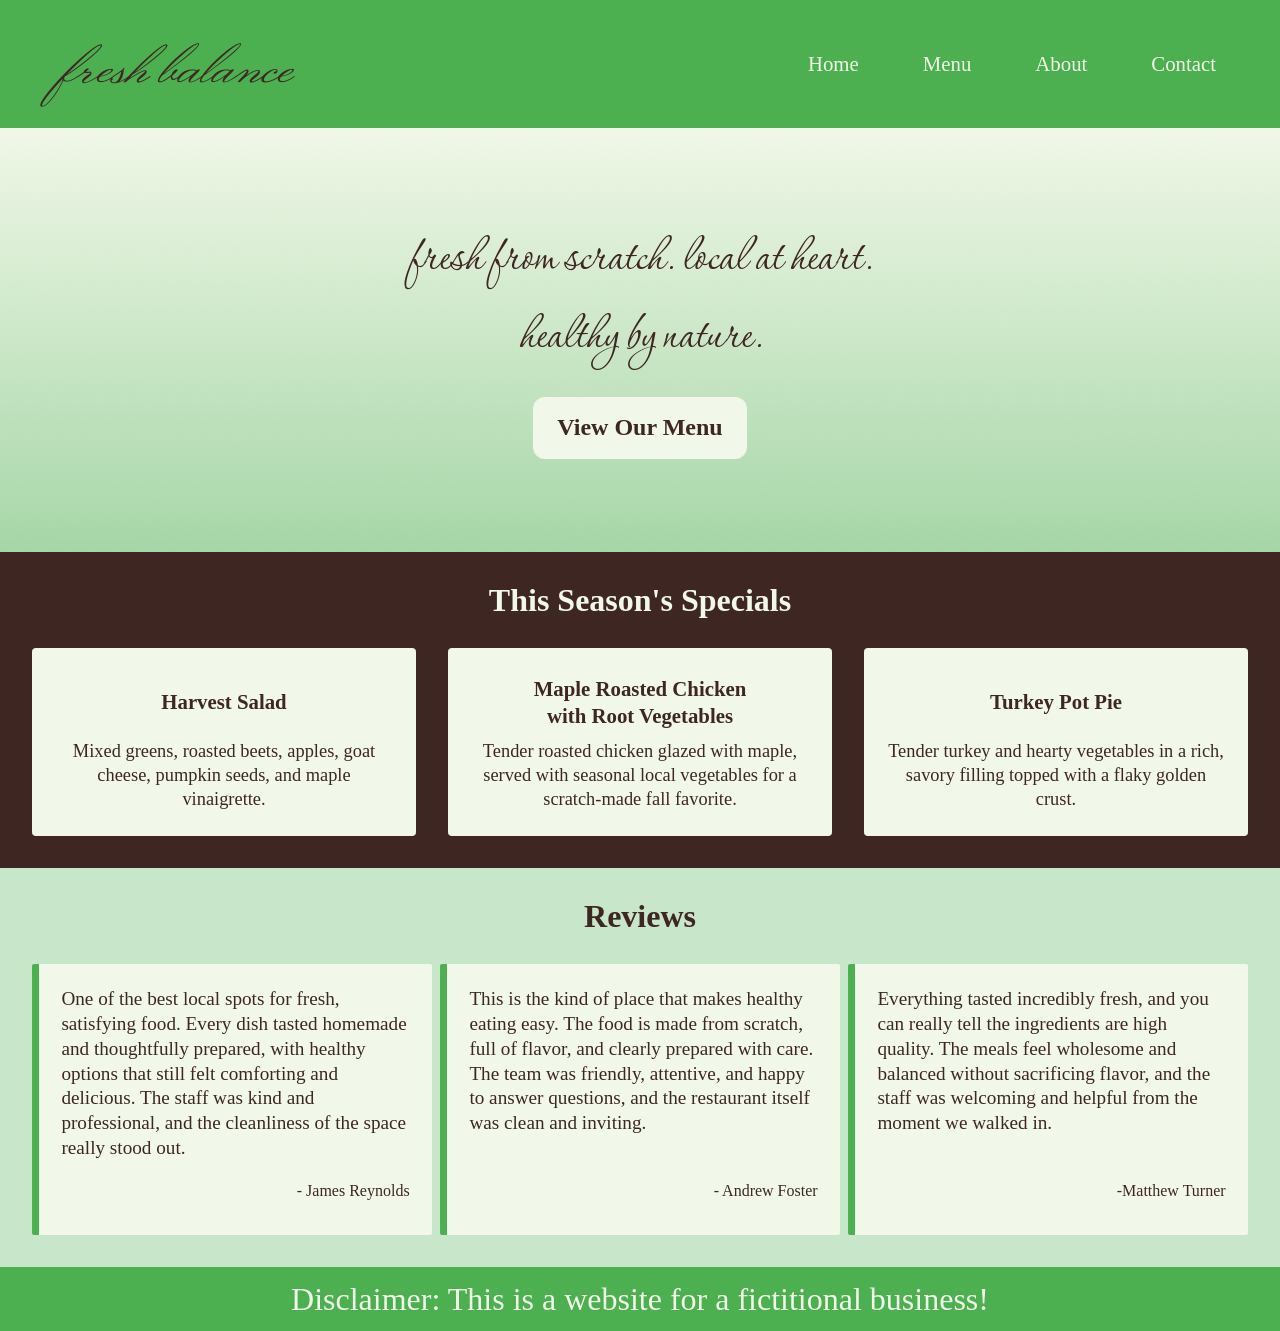
<file: index.html>
<!DOCTYPE html>
<html lang="en">
<head>
  <meta charset="UTF-8">
  <meta name="viewport" content="width=device-width, initial-scale=1.0">
  <title>Fresh Balance</title>
  <link rel="stylesheet" href="reset.css">
  <link rel="stylesheet" href="styles.css">
  <link rel="preconnect" href="https://fonts.googleapis.com">
  <link rel="preconnect" href="https://fonts.gstatic.com" crossorigin>
  <link href="https://fonts.googleapis.com/css2?family=League+Script&family=Lexend+Deca:wght@100..900&family=Monsieur+La+Doulaise&display=swap" rel="stylesheet">
  <link rel="preconnect" href="https://fonts.googleapis.com">
  <link rel="preconnect" href="https://fonts.gstatic.com" crossorigin>
  <link href="https://fonts.googleapis.com/css2?family=Corinthia:wght@400;700&family=League+Script&family=Lexend+Deca:wght@100..900&family=Monsieur+La+Doulaise&display=swap" rel="stylesheet">

</head>

<body>
  <header>
    <h1>fresh balance</h1>

    <nav class="nav">
      <ul>
        <li><a href="index.html">Home</a></li>
        <li><a href="menu.html">Menu</a></li>
        <li><a href="about.html">About</a></li>
        <li><a href="contact.html">Contact</a></li>
      </ul>
    </nav>
  </header>


  <main>
    <section class="hero">
      <div class="hero-content">
        <h2></h2>
        <p>fresh from scratch. local at heart.<br>healthy by nature.</p>

      <a class="hero-button" href="menu.html">View Our Menu</a>
      </div>
    </section>

    <section class="season-specials">
      <h3>This Season's Specials</h3>
      <section class="specials-container">
        <div class="special">
          <h4 class="special-name">Harvest Salad</h4>
          <p class="special-description">Mixed greens, roasted beets, apples, goat cheese, pumpkin seeds, and maple vinaigrette.</p>
        </div>

        <div class="special">
          <h4 class="special-name">Maple Roasted Chicken<br>with Root Vegetables</h4>
          <p class="special-description">Tender roasted chicken glazed with maple, served with seasonal local vegetables for a scratch-made fall favorite.
          </p>
        </div>

        <div class="special">
          <h4 class="special-name">Turkey Pot Pie</h4>
          <p class="special-description">Tender turkey and hearty vegetables in a rich, savory filling topped with a flaky golden crust.</p>
        </div>
      </section>  
    </section>

    <section class="reviews">
      <h3>Reviews</h3>
      <section class="reviews-container">
        <div class="review-box">
          <p class="review">One of the best local spots for fresh, satisfying food. Every dish tasted homemade and thoughtfully prepared, with healthy options that still felt comforting and delicious. The staff was kind and professional, and the cleanliness of the space really stood out.</p>
          <p class="reviewer-name">- James Reynolds</p>
        </div>

        <div class="review-box">
          <p class="review">This is the kind of place that makes healthy eating easy. The food is made from scratch, full of flavor, and clearly prepared with care. The team was friendly, attentive, and happy to answer questions, and the restaurant itself was clean and inviting.</p>
          <p class="reviewer-name">- Andrew Foster</p>
        </div>

        <div class="review-box">
          <p class="review">Everything tasted incredibly fresh, and you can really tell the ingredients are high quality. The meals feel wholesome and balanced without sacrificing flavor, and the staff was welcoming and helpful from the moment we walked in.</p>
          <p class="reviewer-name">-Matthew Turner</p>
        </div>
      </section>
    </section>

  </main>

  <footer>
    <p>Disclaimer: This is a website for a fictitional business!</p>
  </footer>
  
  
</body>
</html>
</file>
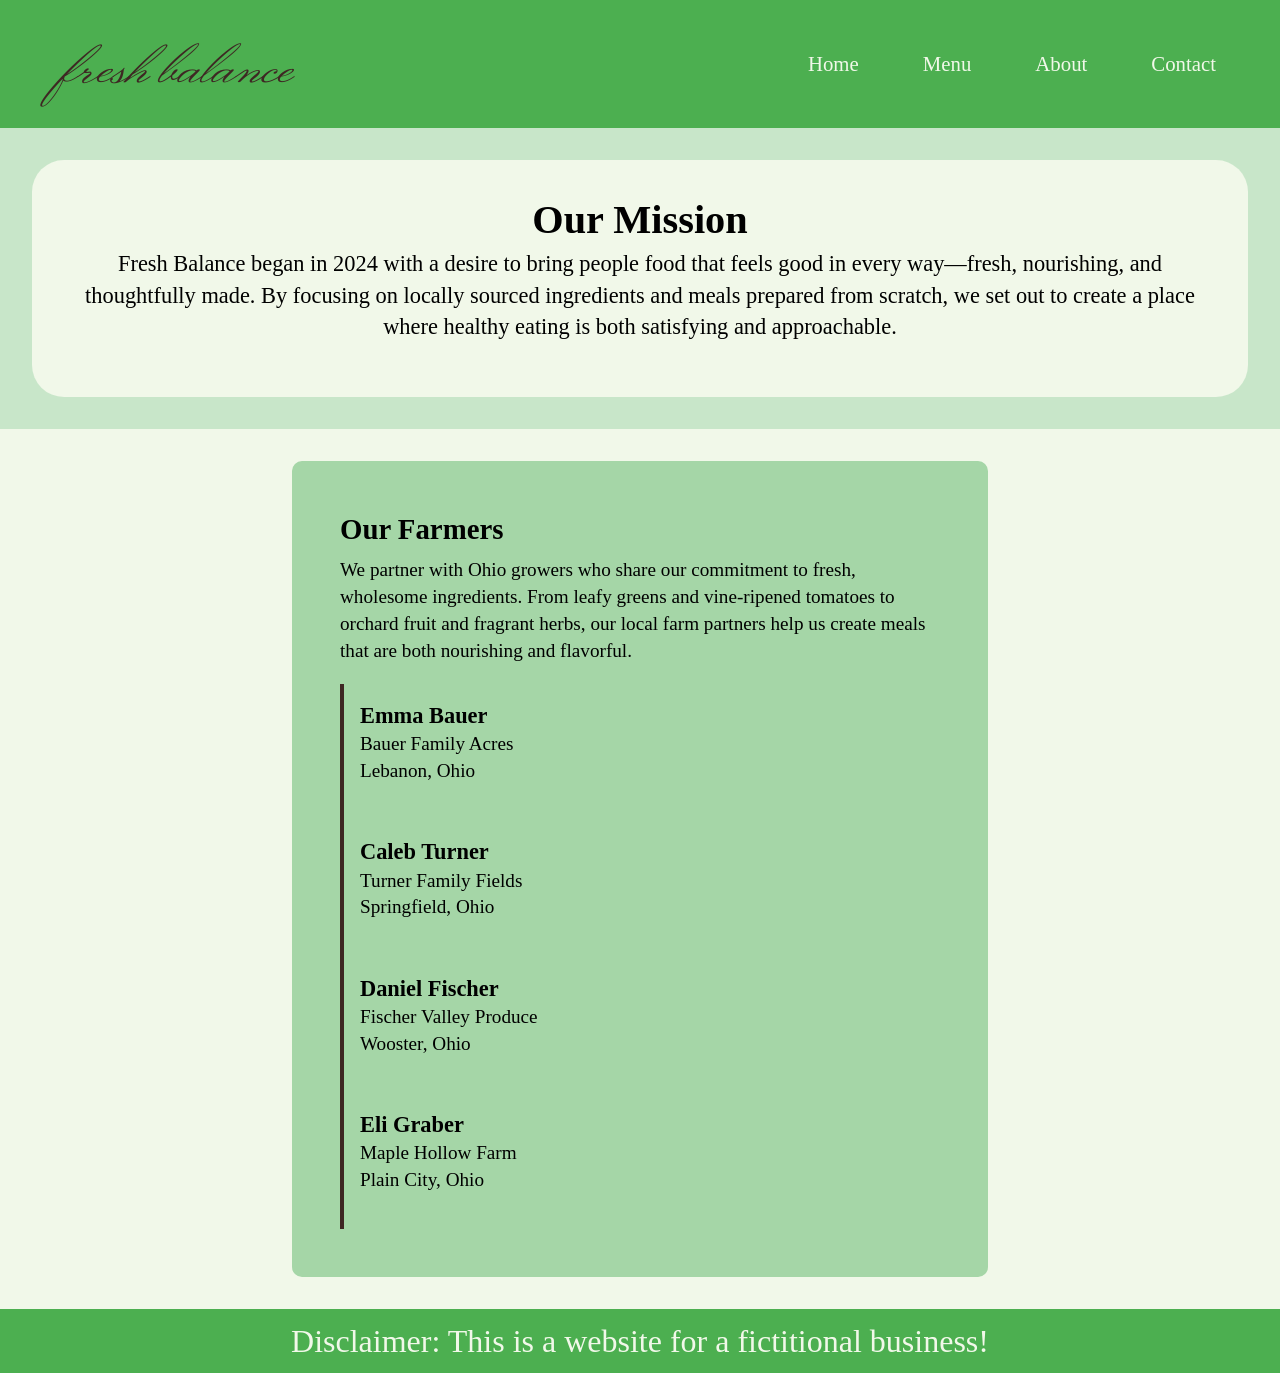
<file: about.html>
<!DOCTYPE html>
<html lang="en">
<head>
  <meta charset="UTF-8">
  <meta name="viewport" content="width=device-width, initial-scale=1.0">
  <title>Fresh Balance</title>
  <link rel="stylesheet" href="reset.css">
  <link rel="stylesheet" href="styles.css">
  <link rel="preconnect" href="https://fonts.googleapis.com">
  <link rel="preconnect" href="https://fonts.gstatic.com" crossorigin>
  <link href="https://fonts.googleapis.com/css2?family=League+Script&family=Lexend+Deca:wght@100..900&family=Monsieur+La+Doulaise&display=swap" rel="stylesheet">

</head>

<body>
  <header>
    <h1>fresh balance</h1>

    <nav class="nav">
      <ul>
        <li><a href="index.html">Home</a></li>
        <li><a href="menu.html">Menu</a></li>
        <li><a href="about.html">About</a></li>
        <li><a href="contact.html">Contact</a></li>
      </ul>
    </nav>
  </header>


  <main class="about-wrapper">
    <section class="statement-wrapper">
      <section class="statement">
        <h1>Our Mission</h1>
        <p>Fresh Balance began in 2024 with a desire to bring people food that feels good in every way—fresh, nourishing, and thoughtfully made. By focusing on locally sourced ingredients and meals prepared from scratch, we set out to create a place where healthy eating is both satisfying and approachable.</p>
      </section>
    </section>  

    <section class="farmers-section-wrapper">
      <section class="farmers-section">
        <h1>Our Farmers</h1>
        <p class="farmers-description">We partner with Ohio growers who share our commitment to fresh, wholesome ingredients. From leafy greens and vine-ripened tomatoes to orchard fruit and fragrant herbs, our local farm partners help us create meals that are both nourishing and flavorful.</p>
        <div class="farmer">
          <h2>Emma Bauer</h2>
          <p>Bauer Family Acres<br>Lebanon, Ohio</p>
        </div>
        <div class="farmer">
          <h2>Caleb Turner</h2>
          <p>Turner Family Fields<br>Springfield, Ohio</p>
        </div>
        <div class="farmer">
          <h2>Daniel Fischer</h2>
          <p>Fischer Valley Produce<br>Wooster, Ohio</p>
        </div>
        <div class="farmer">
          <h2>Eli Graber</h2>
          <p>Maple Hollow Farm<br>Plain City, Ohio</p>
        </div>
      </section>
    </section>

  </main>

  <footer>
    <p>Disclaimer: This is a website for a fictitional business!</p>
  </footer>
  
  
</body>
</html>
</file>
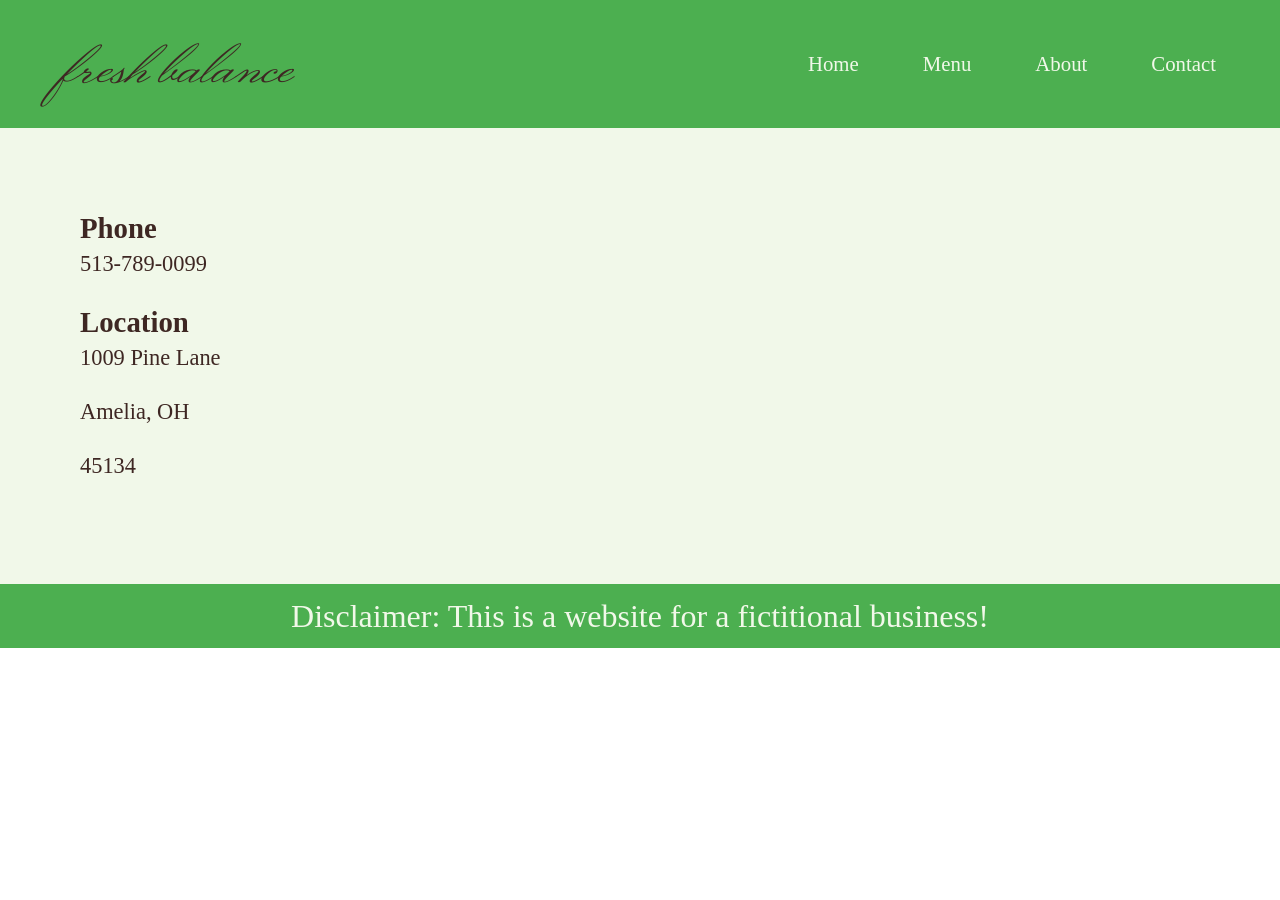
<file: contact.html>
<!DOCTYPE html>
<html lang="en">
<head>
  <meta charset="UTF-8">
  <meta name="viewport" content="width=device-width, initial-scale=1.0">
  <title>Fresh Balance</title>
  <link rel="stylesheet" href="reset.css">
  <link rel="stylesheet" href="styles.css">
  <link rel="preconnect" href="https://fonts.googleapis.com">
  <link rel="preconnect" href="https://fonts.gstatic.com" crossorigin>
  <link href="https://fonts.googleapis.com/css2?family=League+Script&family=Lexend+Deca:wght@100..900&family=Monsieur+La+Doulaise&display=swap" rel="stylesheet">

</head>

<body>
  <header>
    <h1>fresh balance</h1>

    <nav class="nav">
      <ul>
        <li><a href="index.html">Home</a></li>
        <li><a href="menu.html">Menu</a></li>
        <li><a href="about.html">About</a></li>
        <li><a href="contact.html">Contact</a></li>
      </ul>
    </nav>
  </header>


  <main class="contact-page">
    <h2>Phone</h2>
    <p>513-789-0099</p>
    <h2>Location</h2>
    <address>
      <p>1009 Pine Lane</p>
      <p>Amelia, OH</p>
      <p>45134</p>
    </address>
  </main>

  <footer>
    <p>Disclaimer: This is a website for a fictitional business!</p>
  </footer>
  
  
</body>
</html>
</file>
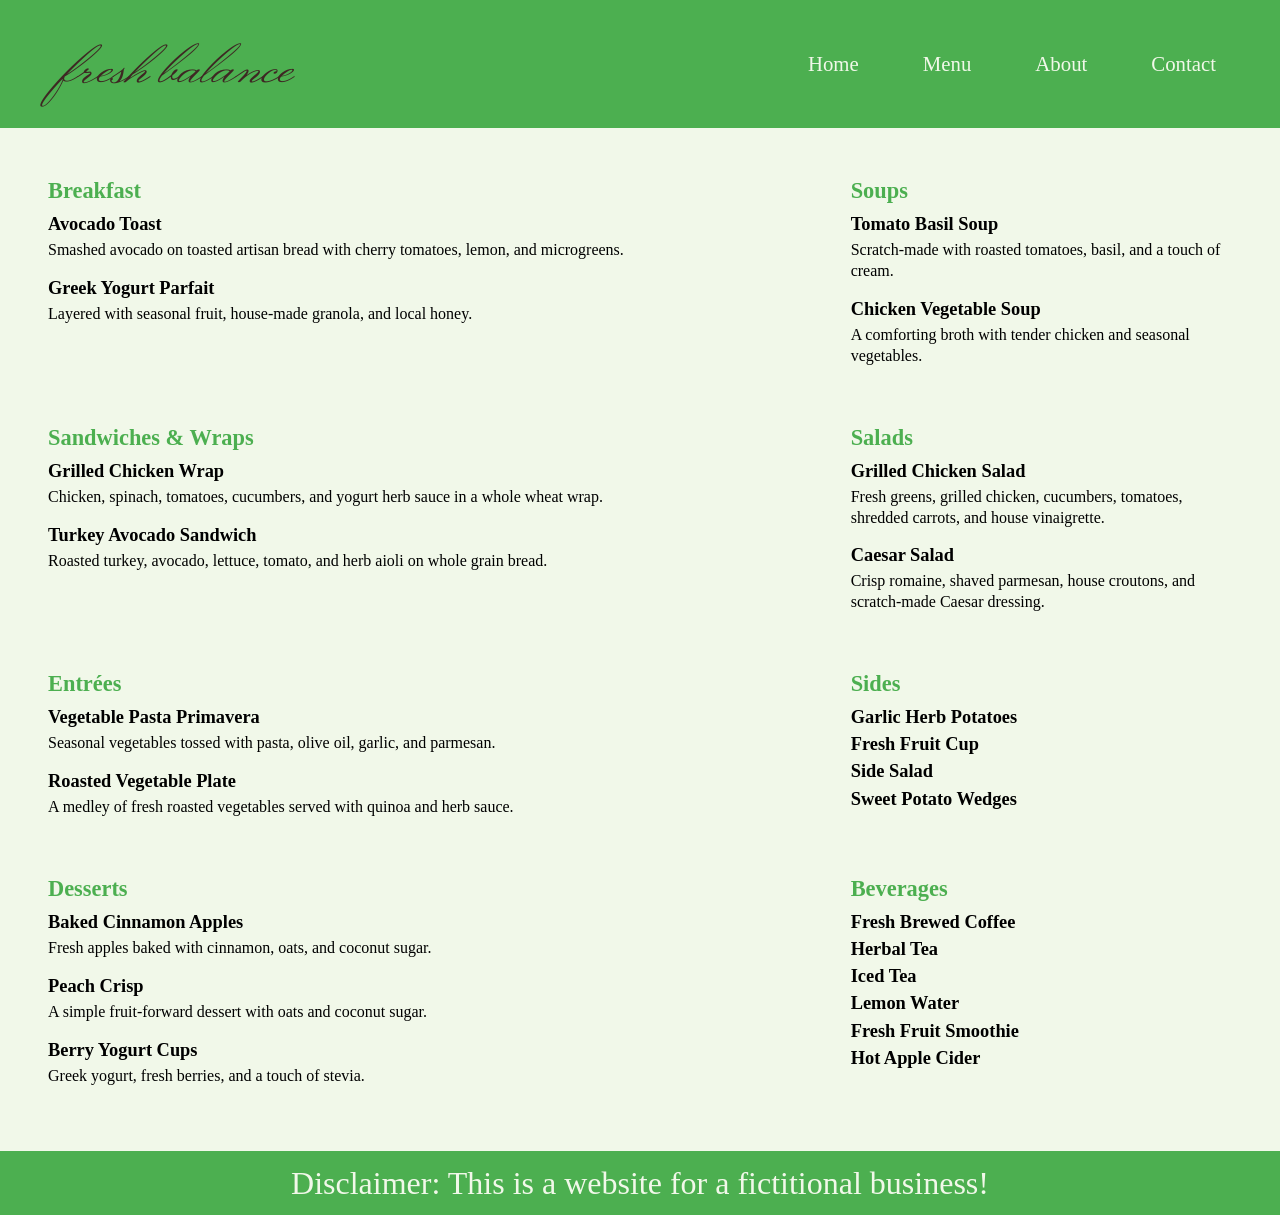
<file: menu.html>
<!DOCTYPE html>
<html lang="en">
<head>
  <meta charset="UTF-8">
  <meta name="viewport" content="width=device-width, initial-scale=1.0">
  <title>Fresh Balance</title>
  <link rel="stylesheet" href="reset.css">
  <link rel="stylesheet" href="styles.css">
  <link rel="preconnect" href="https://fonts.googleapis.com">
  <link rel="preconnect" href="https://fonts.gstatic.com" crossorigin>
  <link href="https://fonts.googleapis.com/css2?family=League+Script&family=Lexend+Deca:wght@100..900&family=Monsieur+La+Doulaise&display=swap" rel="stylesheet">

</head>

<body>
  <header>
    <h1>fresh balance</h1>

    <nav class="nav">
      <ul>
        <li><a href="index.html">Home</a></li>
        <li><a href="menu.html">Menu</a></li>
        <li><a href="about.html">About</a></li>
        <li><a href="contact.html">Contact</a></li>
      </ul>
    </nav>
  </header>

  <main>
    <section class="menu">
      <div class="breakfast">
        <h3>Breakfast</h3>
        <div class="menu-item">
          <h4 class="menu-item-name">Avocado Toast</h4>
          <p class="menu-item-description">Smashed avocado on toasted artisan bread with cherry tomatoes, lemon, and microgreens.</p>
        </div>

        <div class="menu-item">
          <h4 class="menu-item-name">Greek Yogurt Parfait</h4>
          <p class="menu-item-description">Layered with seasonal fruit, house-made granola, and local honey.</p>
        </div>
      </div>

      <div class="soups">
        <h3>Soups</h3>
        <div class="menu-item">
          <h4 class="menu-item-name">Tomato Basil Soup</h4>
          <p class="menu-item-description">Scratch-made with roasted tomatoes, basil, and a touch of cream.</p>
        </div>

        <div class="menu-item">
          <h4 class="menu-item-name">Chicken Vegetable Soup</h4>
          <p class="menu-item-description">A comforting broth with tender chicken and seasonal vegetables.</p>
        </div>
      </div>

      <div class="sandwiches-and-wraps">
        <h3>Sandwiches & Wraps</h3>
        <div class="menu-item">
          <h4 class="menu-item-name">Grilled Chicken Wrap</h4>
          <p class="menu-item-description">Chicken, spinach, tomatoes, cucumbers, and yogurt herb sauce in a whole wheat wrap.</p>
        </div>

        <div class="menu-item">
          <h4 class="menu-item-name">Turkey Avocado Sandwich</h4>
          <p class="menu-item-description">Roasted turkey, avocado, lettuce, tomato, and herb aioli on whole grain bread.</p>
        </div>
      </div>

      <div class="salads">
        <h3>Salads</h3>
        <div class="menu-item">
          <h4 class="menu-item-name">Grilled Chicken Salad</h4>
          <p class="menu-item-description">Fresh greens, grilled chicken, cucumbers, tomatoes, shredded carrots, and house vinaigrette.</p>
        </div>

        <div class="menu-item">
          <h4 class="menu-item-name">Caesar Salad</h4>
          <p class="menu-item-description">Crisp romaine, shaved parmesan, house croutons, and scratch-made Caesar dressing.</p>
        </div>
      </div>

      <div class="entrees">
        <h3>Entrées</h3>
        <div class="menu-item">
          <h4 class="menu-item-name">Vegetable Pasta Primavera</h4>
          <p class="menu-item-description">Seasonal vegetables tossed with pasta, olive oil, garlic, and parmesan.</p>
        </div>

        <div class="menu-item">
          <h4 class="menu-item-name">Roasted Vegetable Plate</h4>
          <p class="menu-item-description">A medley of fresh roasted vegetables served with quinoa and herb sauce.</p>
        </div>
      </div>

      <div class="sides">
        <h3>Sides</h3>
        <div class="menu-item">
          <h4 class="menu-item-name">Garlic Herb Potatoes</h4>
        </div>

        <div class="menu-item">
          <h4 class="menu-item-name">Fresh Fruit Cup</h4>
        </div>

        <div class="menu-item">
          <h4 class="menu-item-name">Side Salad</h4>
        </div>

        <div class="menu-item">
          <h4 class="menu-item-name">Sweet Potato Wedges</h4>
        </div>
      </div>

      <div class="desserts">
        <h3>Desserts</h3>
        <div class="menu-item">
          <h4 class="menu-item-name">Baked Cinnamon Apples</h4>
          <p class="menu-item-description">Fresh apples baked with cinnamon, oats, and coconut sugar.</p>
        </div>

        <div class="menu-item">
          <h4 class="menu-item-name">Peach Crisp</h4>
          <p class="menu-item-description">A simple fruit-forward dessert with oats and coconut sugar.</p>
        </div>

        <div class="menu-item">
          <h4 class="menu-item-name">Berry Yogurt Cups</h4>
          <p class="menu-item-description">Greek yogurt, fresh berries, and a touch of stevia.</p>
        </div>
      </div>

      <div class="beverages">
        <h3>Beverages</h3>
        <div class="menu-item">
          <h4 class="menu-item-name">Fresh Brewed Coffee</h4>
        </div>

        <div class="menu-item">
          <h4 class="menu-item-name">Herbal Tea</h4>
        </div>

        <div class="menu-item">
          <h4 class="menu-item-name">Iced Tea</h4>
        </div>

        <div class="menu-item">
          <h4 class="menu-item-name">Lemon Water</h4>
        </div>

        <div class="menu-item">
          <h4 class="menu-item-name">Fresh Fruit Smoothie</h4>
        </div>

        <div class="menu-item">
          <h4 class="menu-item-name">Hot Apple Cider</h4>
        </div>
      </div>
      
    </section>


  </main>

  <footer>
    <p>Disclaimer: This is a website for a fictitional business!</p>
  </footer>
  
  
</body>
</html>
</file>
<file: styles.css>
:root {
  --second-darkest: #4CAF50;
  --third-lightest: #A5D6A7;
  --second-lightest: #C8E6C9;
  --lightest: #F1F8E9;
  --darkest: #3E2723;
}

body {
  font-family: Cambria, Cochin, Georgia, Times, 'Times New Roman', serif;
  font-weight: 100;
}

header {
  background-color: var(--second-darkest);
  display: flex;
  padding: 2rem;
  align-items: center;
  justify-content: space-between;
  color: var(--darkest)
}

header h1 {
  font-size: 400%;
  font-family: "Monsieur La Doulaise", cursive;
  font-weight: 200;
  font-style: normal;
  padding-left: 2rem;
}

nav ul {
  list-style-type: none;
  display: flex;
  flex-wrap: wrap;

}

nav a {
  padding: 1rem 2rem;
  display: block;
  text-decoration: none;
  list-style-type: none;
  color: var(--lightest);
  font-size: 130%;
}

/* Code copied from hero.css, but altered: */
.hero {
    /* background-image is layering TWO backgrounds:
     1. A dark transparent gradient
     2. The actual photo
     The dark gradient helps make the white text easier to read. */
  background-image:
    url("images/light-gradient-hero.png");
  min-height: 40vh;
  background-size: cover;
  background-position: center;
  background-repeat: no-repeat;
  padding: 2rem;
  display: flex;
  justify-content: center;
  align-items: center;
  line-height: 1.4;
}

.hero-content {
  text-align: center;
  color: white;
  max-width: 600px;
}

.hero-content h2 {
  margin-bottom: 1rem;
}

.hero-content p {
  color: var(--darkest);
  font-family: "Corinthia", cursive;
  font-weight: 400;
  font-style: normal;
  font-size: 3.5rem;
  margin-bottom: 1.2rem;
}

.hero-button {
  display: inline-block;
  background-color: var(--lightest);
  color: var(--darkest);
  text-decoration: none;
  font-weight: bold;
  padding: 0.9rem 1.5rem;
  border-radius: 0.75rem;
  font-size: 150%;
  margin-bottom: 1rem;
}

.hero-button:hover {
  background-color:var(--darkest);
  color: var(--lightest);
}


/* MAIN CONTENT SECTION
   ========================= */
.content-section {
  width: 90%;
  max-width: 1000px;
  margin: 0 auto;
  padding: 2rem 0;
  font-size: 1.25rem;
  line-height: 1.4;
}

.content-section h2 {
  font-size: 2rem;
  color: #1d3557;
  margin-bottom: 0.75rem;
}

.content-section p {
  margin-bottom: 1rem;
}


/* FOOTER
   ========================= */

footer {
  font-size: 80%;
  background-color: var(--second-darkest);
  color: var(--lightest);
  text-align: center;
  padding: 1rem;
}

footer p {
  margin: 0;
  font-size: 2rem;
}


/* RESPONSIVE STYLES
   ========================= */

@media (max-width: 480px) {
  header {
    flex-direction: column;
  }

  .hero {
    padding: 1.5rem;
  }

  .hero-content h2 {
    font-size: 2rem;
  }

  .hero-content p {
    font-size: 1rem;
  }
}
/* ------------------------------ */
.season-specials {
  background-color: var(--darkest);
}

.season-specials h3 {
  color: var(--lightest);
  text-align: center;
  padding: 2rem;
  padding-bottom: 0rem;
  font-size: 2rem;
}

.specials-container {
  display: grid;
  grid-template-columns: 1fr 1fr 1fr;
  grid-gap: 2rem;
  padding: 2rem;
}

.special {
  background-color: var(--lightest);
  padding: 1.4rem;
  padding-bottom: .4rem;
  color: var(--darkest);
  border-radius: 4px;
  display: grid;
  grid-template-rows: 1fr 1.3fr;
  line-height: 1.3;
}

.special-name {
  align-self: center;
  text-align: center;
  padding-bottom: .4rem;
  font-size: 130%;
}

.special-description {
  font-size: 115%;
  text-align: center;
}

.reviews {
  background-color: var(--second-lightest);
}

.reviews h3 {
  color: var(--darkest);
  text-align: center;
  padding: 2rem;
  padding-bottom: 0rem;
  font-size: 2rem;
}

.reviews-container {
  display: grid;
  grid-template-columns: 1fr 1fr 1fr;
  grid-gap: .5rem;
  padding: 2rem;
}

.review-box {
  background-color: var(--lightest);
  padding: 1.4rem;
  padding-bottom: .4rem;
  color: var(--darkest);
  border-radius: 2px;
  display: grid;
  grid-template-rows: 3.5fr 1fr;
  line-height: 1.3;
  border-left: 7px solid var(--second-darkest);
}

.review {
  font-size: 120%;
  text-align: left;
}

.reviewer-name {
  text-align: right;
  padding-top: 0px;
}

/* MENU Styles */
.menu {
  padding: 3rem;
  display: grid;
  grid-template-columns: 2fr 1fr;
  grid-gap: 2.5rem;
  background-color: var(--lightest);
  line-height: 1.3;
}

.menu h3 {
  color: var(--second-darkest);
  font-size: 140%;
  padding-bottom: .5rem;
  padding-top: 0rem;
}

.menu-item-name {
  font-size: 115%;
  padding-bottom: .2rem;
}


/* ABOUT Styles */
.about-wrapper h1 {
  font-size: 180%;
}

.statement-wrapper {
  background-color: var(--second-lightest);
  padding: 2rem;
}

.statement {
  padding: 2rem;
  font-size: 140%;
  line-height: 1.4;
  border-radius: 2rem;
  text-align: center;
  background-color: var(--lightest)
}

.farmers-section-wrapper {
  display: flex;
  align-items: center;
  justify-content: center;
  background-color: var(--lightest);
  padding: 2rem;
}

.farmers-section {
  background-color: var(--third-lightest);
  padding: 3rem;
  line-height: 1.4;
  max-width: 600px;
  border-radius: 10px;
}

.farmers-section h1 {
  padding-bottom: .5rem;
}

.farmers-section p {
  font-size: 120%;
}

.farmer {
  border-left: 4px solid var(--darkest);
  padding: 1rem;
}

.farmer h2 {
  font-size: 140%;
}

/* CONTACT Styles */
.contact-page {
  background-color: var(--lightest);
  padding: 5rem;
  line-height: 1.4;
}

.contact-page h2 {
  font-size: 180%;
  color: var(--darkest);
}

.contact-page p {
  color: var(--darkest);
  font-size: 140%;
}

.contact-page address p {
  color: var(--darkest);
  font-size: 140%;
}

@media (max-width: 1400px) {
  .review-box {
    grid-template-rows: 4fr 1fr;
  }
}

@media (max-width: 950px) {
  .specials-container {
    display: flex;
    flex-direction: column;
  }

  .special {
    margin: .5rem 10rem;
  }

  .reviews-container {
    display: flex;
    flex-direction: column;
  }

  .review-box {
    margin: .5rem 10rem;
    grid-template-rows: 3fr 1fr;
  }
}

@media (max-width: 850px) {
  .special {
    margin: .5rem 9rem;
  }

  .review-box {
    margin: .5rem 7rem;
    grid-template-rows: 3fr 1fr;
  }
}



@media (max-width: 650px) {
  .special {
    margin: .5rem 5rem;
  }

  .review-box {
    margin: .5rem 1rem;
    grid-template-rows: 3fr 1fr;
  }
}

@media (max-width: 550px) {
  .special {
    margin: .5rem 4rem;
  }

  .review-box {
    margin: .5rem .3rem;
    grid-template-rows: 3.5fr 1fr;
  }
}
</file>
